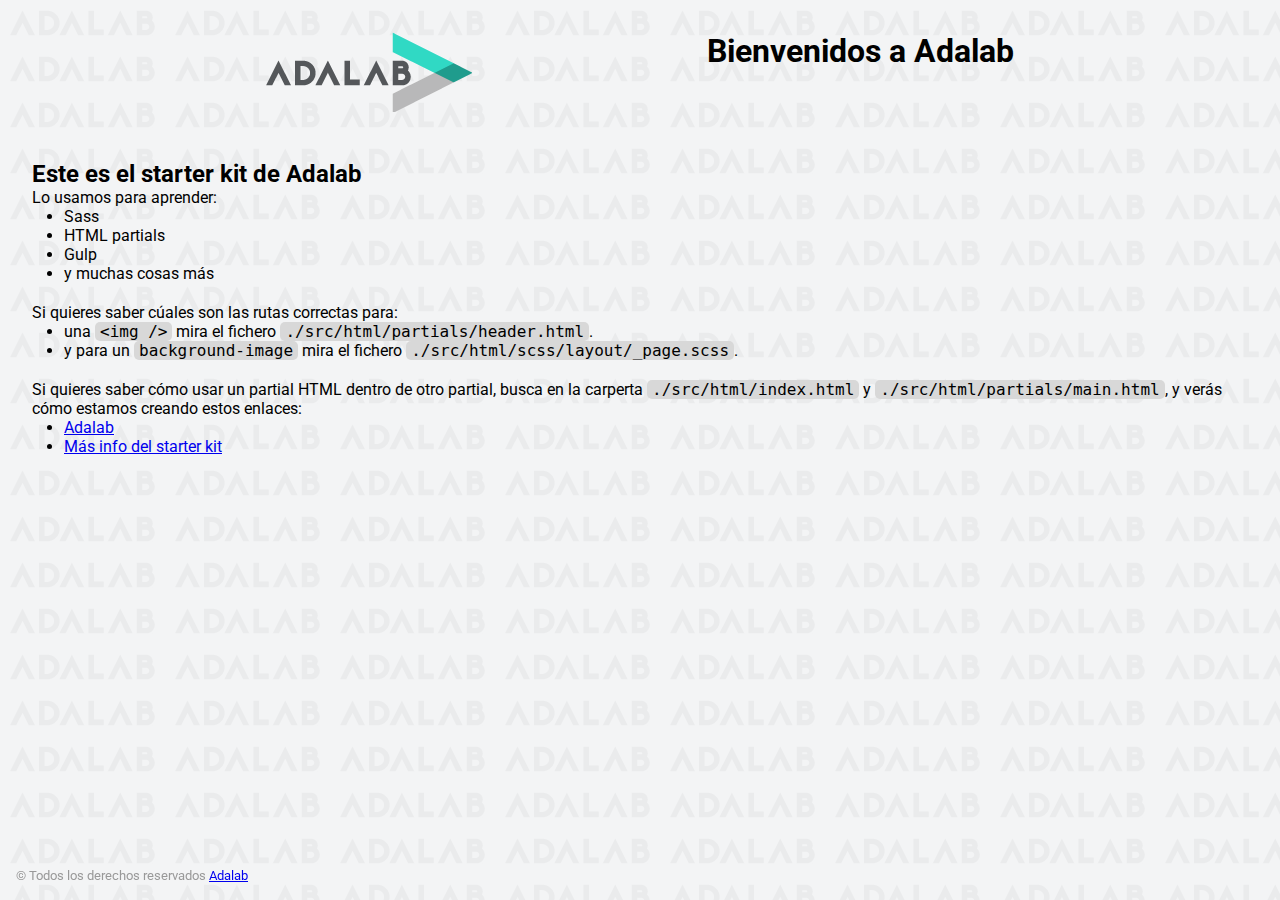
<file: docs/index.html>
<!DOCTYPE html>
<html lang="es">
  <head>
    <meta charset="UTF-8" />
    <meta name="viewport" content="width=device-width, initial-scale=1" />
    <title>Adalab Web Starter Kit</title>
    <link href="https://fonts.googleapis.com/css?family=Roboto&display=swap" rel="stylesheet" />
    <link rel="stylesheet" href="./assets/css/main.css" />
    <link rel="icon" href="./assets/images/favicon.png" />
  </head>

  <body>
    <div class="page">
      <header class="page__header">
        <img src="./assets/images/logo-adalab.png" alt="Adalab">
        <h1>Bienvenidos a Adalab</h1>
      </header>

      <main class="page__main">
        <h2>Este es el starter kit de Adalab</h2>
        <p>Lo usamos para aprender:</p>
        <ul class="main__list">
          <li>Sass</li>
          <li>HTML partials</li>
          <li>Gulp</li>
          <li>y muchas cosas más</li>
        </ul>
        <p>Si quieres saber cúales son las rutas correctas para:</p>
        <ul class="main__list">
          <li>
            una <code class="code">&lt;img /&gt;</code> mira el fichero
            <code class="code">./src/html/partials/header.html</code>.
          </li>
          <li>
            y para un <code class="code">background-image</code> mira el fichero
            <code class="code">./src/html/scss/layout/_page.scss</code>.
          </li>
        </ul>
        <p>
          Si quieres saber cómo usar un partial HTML dentro de otro partial, busca en la carperta
          <code class="code">./src/html/index.html</code> y
          <code class="code">./src/html/partials/main.html</code>, y verás cómo estamos creando estos
          enlaces:
        </p>
        <ul class="main__list">
          <li>
            <a class="link__adalab" href="https://adalab.es">Adalab</a>

          </li>
          <li>
            <a class="" href="./more-info.html">Más info del starter kit</a>

          </li>
        </ul>
      </main>

      <footer class="page__footer">
        <small>
          &copy; Todos los derechos reservados
          <a class="link__adalab" href="https://adalab.es">Adalab</a>

        </small>
      </footer>

    </div>
    <script src="./assets/js/main.js"></script>
  </body>
</html>
</file>
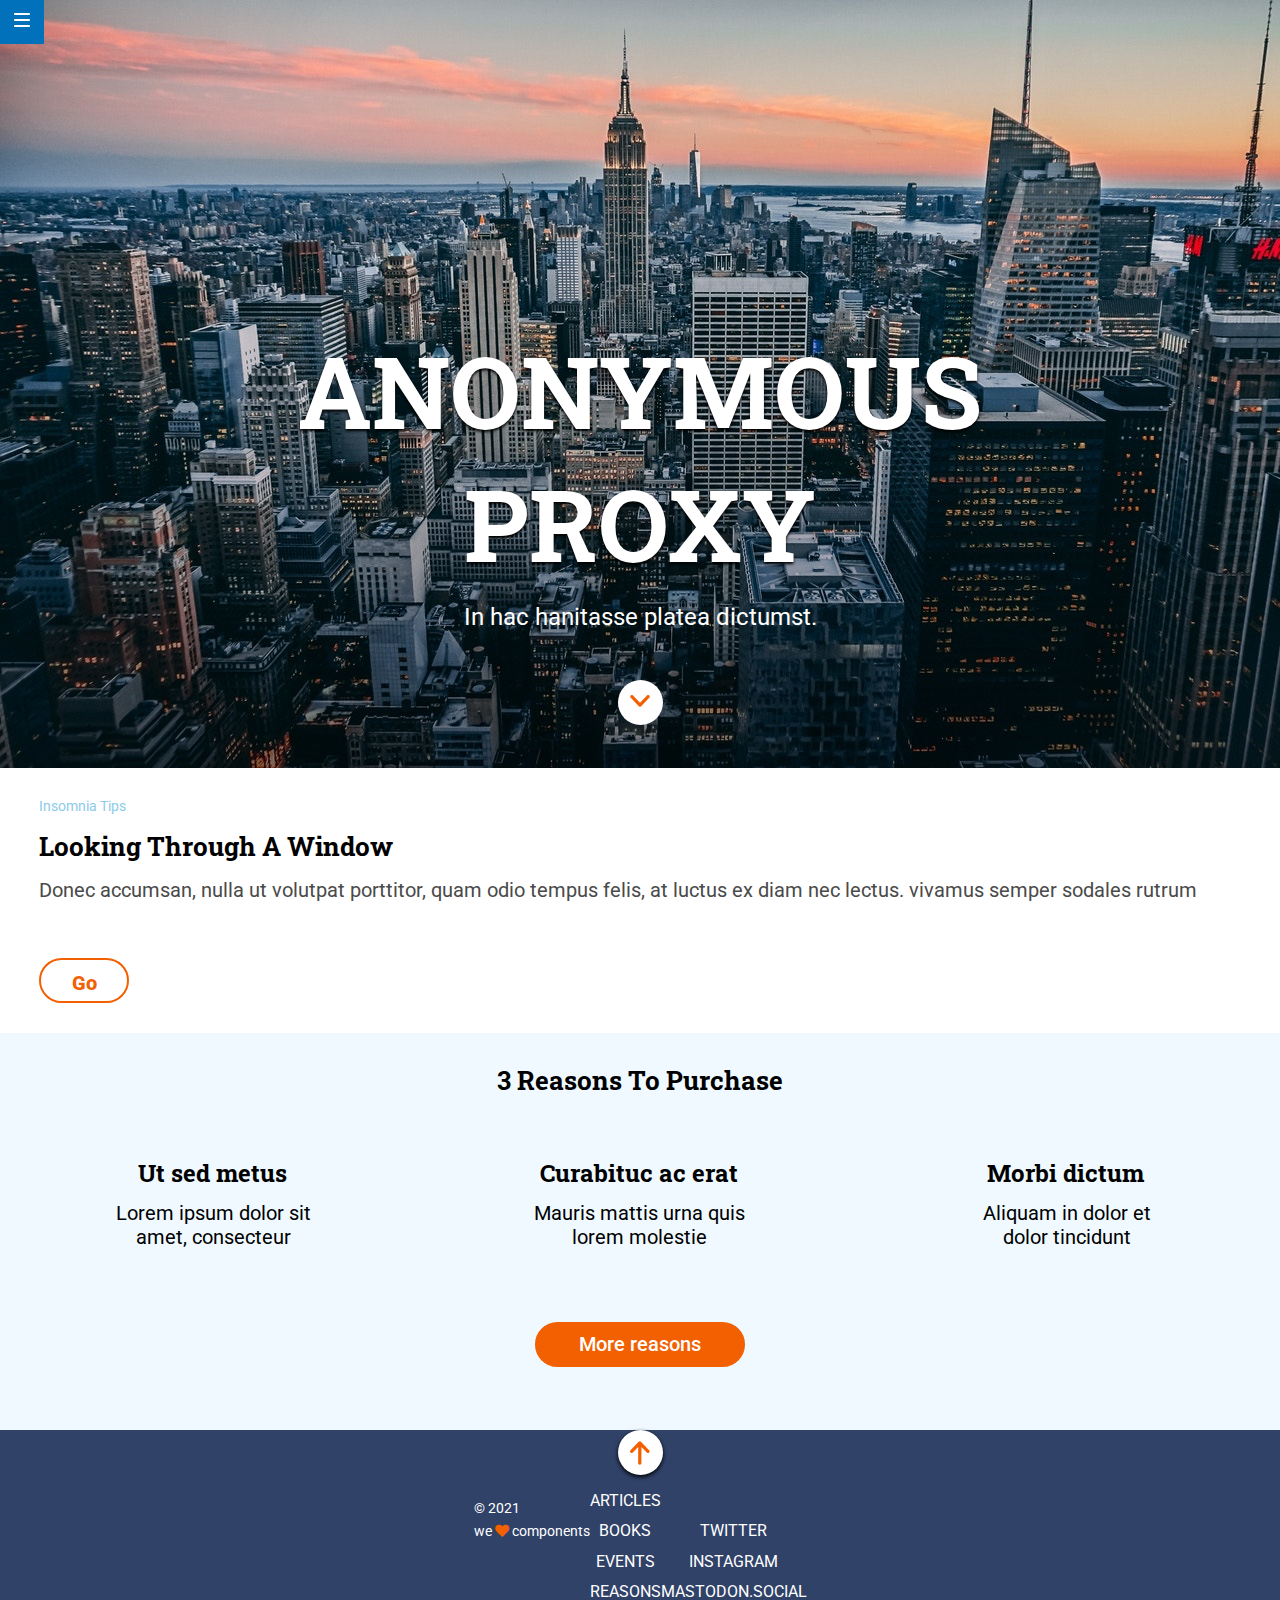
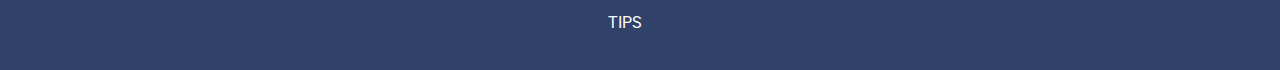
<file: public/index.html>
<!DOCTYPE html>
<html lang="es">
  <head>
    <meta charset="UTF-8" />
    <meta name="viewport" content="width=device-width, initial-scale=1" />
    <title>Proyecto final</title>
    <!-- this style is for texts -->
    <link rel="preconnect" href="https://fonts.googleapis.com" />
    <link rel="preconnect" href="https://fonts.gstatic.com" crossorigin />
    <link
      href="https://fonts.googleapis.com/css2?family=Roboto:wght@400;500&display=swap"
      rel="stylesheet"
    />
    <!-- this style is for tittle  -->
    <link rel="preconnect" href="https://fonts.googleapis.com" />
    <link rel="preconnect" href="https://fonts.gstatic.com" crossorigin />
    <link
      href="https://fonts.googleapis.com/css2?family=Roboto+Slab:wght@700&display=swap"
      rel="stylesheet"
    />
    <link
      rel="stylesheet"
      href="https://pro.fontawesome.com/releases/v5.10.0/css/all.css"
    />

    <!-- <link
      rel="stylesheet"
      href="https://pro.fontawesome.com/releases/v5.10.0/css/all.css"
      integrity="sha384-AYmEC3Yw5cVb3ZcuHtOA93w35dYTsvhLPVnYs9eStHfGJvOvKxVfELGroGkvsg+p"
      crossorigin="anonymous"
    /> -->
    <link rel="stylesheet" href="./assets/css/main.css" />
  </head>

  <body>
    <header class="header" id="link">
      <div class="header__container">
        <a href="https://adalab.es/"
          ><img
            src="./assets/images/ico-menu.svg"
            alt="Adalab page"
            title="Adalab page"
            class="header__container--img"
        /></a>
      </div>
      <h1 class="header__tittle">Anonymous proxy</h1>
      <h2 class="header__second--tittle">In hac hanitasse platea dictumst.</h2>
      <div class="header__scroll">
        <a href="#scroll"
          ><img
            src="./assets/images/ico-scroll-down.svg"
            alt="scroll-down"
            class="header__scroll--img"
          />
        </a>
      </div>
    </header>

    <main class="main">
      <section class="main__first">
        <small class="main__first--small">insomnia tips</small>
        <h2 class="main__firts--tittle">Looking through a window</h2>
        <p class="main__text">
          Donec accumsan, nulla ut volutpat porttitor, quam odio tempus felis, at
          luctus ex diam nec lectus. vivamus semper sodales rutrum
        </p>
        <input type="submit" value="Go" class="main__first--button" />
      </section>

      <section class="main__second">
        <h2 id="scroll" class="main__second--tittle">3 Reasons to purchase</h2>
        <article class="main__second--article1">
          <h3 class="main__second--article--tittle">ut sed metus</h3>
          <p class="main__second--article--text">
            lorem ipsum dolor sit amet, consecteur
          </p>
        </article>
        <article class="main__second--article2">
          <h3 class="main__second--article--tittle">curabituc ac erat</h3>
          <p class="main__second--article--text">
            mauris mattis urna quis lorem molestie
          </p>
        </article>
        <article class="main__second--article3">
          <h3 class="main__second--article--tittle">morbi dictum</h3>
          <p class="main__second--article--text">
            aliquam in dolor et dolor tincidunt
          </p>
        </article>
        <input type="submit" value="More reasons" class="main__second--button" />
      </section>

    </main>
    <footer class="footer">
        <a href="#link"><div class="footer__link"><img src="./assets/images/ico-arrow.svg" alt="up-arrow" class="footer__link--img" /></div></a>
        <div class="footer__container">
        <nav class="footer__container--list">
          <ul class="footter__container--list--ul1">
            <li>Articles<a href="https://adalab.es/" title="Adalab page"></a></li>
            <li>Books<a href="https://adalab.es/" title="Adalab page"></a></li>
            <li>Events<a href="https://adalab.es/" title="Adalab page"></a></li>
            <li>Reasons<a href="https://adalab.es/" title="Adalab page"></a></li>
            <li>Tips<a href="https://adalab.es/" title="Adalab page"></a></li>
          </ul>
          <ul class="footer__ container--list--ul2" >
            <li>Twitter<a href="https://adalab.es/" title="Adalab page"></a></li>
            <li>
              Instagram<a href="https://adalab.es/" title="Adalab page"></a>
            </li>
            <li>
              Mastodon.social<a href="https://adalab.es/" title="Adalab page"></a>
            </li>
          </ul>
        </nav>
        <div class="footer__container--copyright">
          <p>&#169 2021 </p>
          <p>we <i class="fas fa-heart" color="$#f26002"></i> components </p>  
        </div>
      </div>
      </footer>
  </body>
</html>
</file>
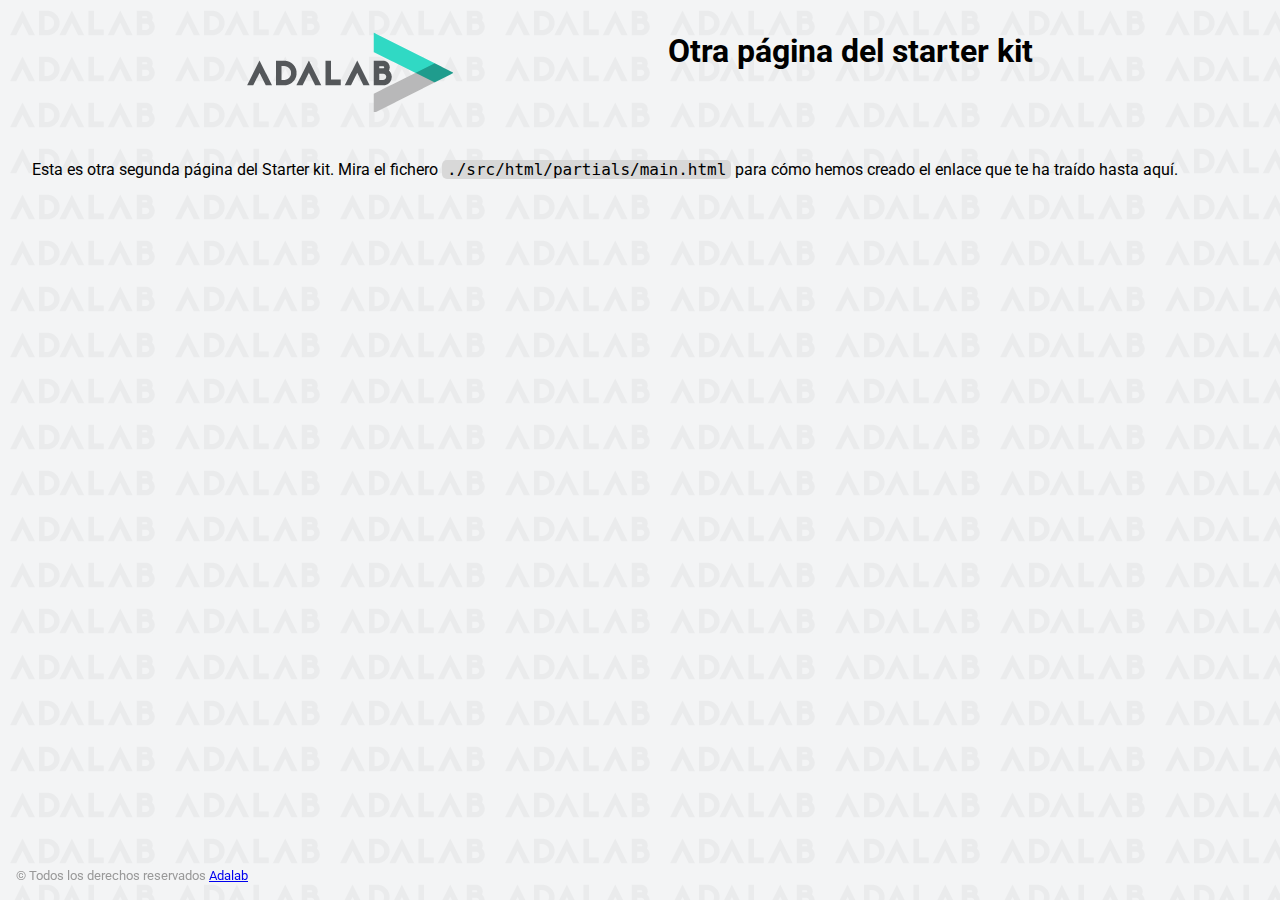
<file: docs/more-info.html>
<!DOCTYPE html>
<html lang="es">
  <head>
    <meta charset="UTF-8" />
    <meta name="viewport" content="width=device-width, initial-scale=1" />
    <title>Adalab Web Starter Kit</title>
    <link href="https://fonts.googleapis.com/css?family=Roboto&display=swap" rel="stylesheet" />
    <link rel="stylesheet" href="./assets/css/main.css" />
    <link rel="icon" href="./assets/images/favicon.png" />
  </head>

  <body>
    <div class="page">
      <header class="page__header">
        <img src="./assets/images/logo-adalab.png" alt="Adalab">
        <h1>Otra página del starter kit</h1>
      </header>

      <main>
        <p>
          Esta es otra segunda página del Starter kit. Mira el fichero
          <code class="code">./src/html/partials/main.html</code> para cómo hemos creado el enlace
          que te ha traído hasta aquí.
        </p>
      </main>
      <footer class="page__footer">
        <small>
          &copy; Todos los derechos reservados
          <a class="link__adalab" href="https://adalab.es">Adalab</a>

        </small>
      </footer>

    </div>
    <script src="./assets/js/main.js"></script>
  </body>
</html>
</file>
<file: docs/assets/css/main.css>
*{box-sizing:border-box;margin:0;padding:0}.code{font-size:16px;background:#d8d8d8;padding:0 5px;border-radius:5px}.link__adalab:hover{background-color:#099d8d;color:#fff}.link__github:hover{background-color:#CCC;color:#000}body{padding:2rem;height:100vh;background-image:url("../images/bg-adalab.png");background-color:#f3f4f5;font-family:"Roboto",sans-serif}.page__header{display:flex;justify-content:space-evenly;margin-bottom:3rem}.page__footer{position:fixed;left:0;bottom:0;width:100vw;padding:1rem;color:#999}.main__list{padding-left:2rem;padding-bottom:20px}
</file>
<file: public/assets/css/main.css>
body {
  margin: 0;
  padding: 0;
  box-sizing: border-box; }

h1,
h2,
h3,
h4,
h5,
h6,
p {
  margin: 0;
  padding: 0;
  list-style: none; }

ul {
  list-style: none;
  padding: 0; }

.header {
  height: 568px;
  width: 100%;
  background-image: url("../images/cover.jpg");
  background-position: center;
  background-position: center top;
  color: #ffffff;
  display: flex;
  flex-direction: column;
  justify-content: center;
  align-items: center;
  margin-bottom: 30px; }
  @media all and (min-width: 768px) {
    .header {
      height: 768px; } }

.header__container {
  background-color: #0271bc;
  height: 44px;
  width: 44px;
  display: flex;
  justify-content: center;
  align-items: center;
  position: fixed;
  top: 0;
  left: 0;
  z-index: 5; }

.header__container--img {
  height: 14px;
  width: 16px;
  margin: auto; }

.header__tittle {
  font-family: "Roboto Slab", serif;
  font-size: 42px;
  text-transform: uppercase;
  text-align: center;
  line-height: 55px;
  text-shadow: 0 2px 3px black;
  width: 290px;
  height: 110px;
  margin: 280px 15px 15px; }
  @media all and (min-width: 768px) {
    .header__tittle {
      font-size: 80px;
      width: 690px;
      height: 212px;
      line-height: 1.33; } }
  @media all and (min-width: 1200px) {
    .header__tittle {
      width: 730px;
      height: 264px;
      font-size: 100px; } }

.header__second--tittle {
  font-family: "Roboto", sans-serif;
  font-size: 16px;
  font-weight: normal;
  text-align: center;
  text-shadow: 0 2px 3p black;
  width: 290px;
  height: 21px;
  padding-bottom: 45px; }
  @media all and (min-width: 768px) {
    .header__second--tittle {
      width: 360px;
      height: 32px;
      font-size: 24px; } }
  @media all and (min-width: 1200px) {
    .header__second--tittle {
      width: 730px;
      height: 32px;
      font-size: 24px; } }

.header__scroll {
  background-color: #ffffff;
  width: 45px;
  height: 45px;
  border-radius: 50%;
  display: flex;
  justify-content: center;
  align-items: center; }

.header__scroll--img {
  width: 20px;
  height: 11.7px; }

.main {
  margin: auto; }

.main__first {
  margin-left: 15px;
  margin-right: 15px;
  display: flex;
  flex-direction: column;
  flex-wrap: wrap;
  justify-content: center;
  align-content: center; }
  @media all and (min-width: 768px) {
    .main__first {
      align-content: stretch;
      margin-left: 39px; } }

.main__first--small {
  color: #8ccbea;
  font-family: "Roboto", sans-serif;
  font-size: 14px;
  text-transform: capitalize;
  width: 90px;
  height: 30px;
  margin-bottom: 1px; }
  @media all and (min-width: 768px) {
    .main__first--small {
      width: 216px; } }

.main__firts--tittle {
  font-family: "Roboto Slab", serif;
  font-size: 24px;
  text-transform: capitalize;
  margin-bottom: 15px;
  font-weight: bold; }
  @media all and (min-width: 768px) {
    .main__firts--tittle {
      font-size: 26px; } }

.main__text {
  font-family: "Roboto", sans-serif;
  color: #4a4a4a;
  font-size: 18px;
  width: 290px;
  height: 100px; }
  @media all and (min-width: 768px) {
    .main__text {
      font-size: 20px;
      height: 60px;
      width: 100%; } }

.main__first--button {
  width: 76px;
  height: 45px;
  border: solid 2px #f26002;
  border-radius: 22.5px;
  background-color: #ffffff;
  margin-bottom: 45px;
  font-family: "Roboto", sans-serif;
  color: #f26002;
  font-size: 20px;
  line-height: 2.25;
  font-weight: 800; }
  .main__first--button:hover {
    border: solid 2px #304268;
    color: #304268;
    transition: color ease 1.5s, border-color ease 1.5s; }
  @media all and (min-width: 768px) {
    .main__first--button {
      margin-top: 20px;
      margin-bottom: 30px;
      width: 90px; } }

.main__second {
  background-color: #eff9ff;
  width: 100%;
  height: 624px;
  display: grid;
  grid-template-columns: 1fr 1fr 1fr 1f;
  grid-template-rows: 20% 20% 20% 20% 20%; }
  @media all and (min-width: 768px) {
    .main__second {
      height: 397px; } }

.main__second--tittle {
  grid-column: span 3;
  width: 290px;
  height: 30px;
  font-family: "Roboto Slab", serif;
  font-size: 24px;
  text-align: center;
  margin: auto;
  margin-top: 30px;
  text-transform: capitalize; }
  @media all and (min-width: 768px) {
    .main__second--tittle {
      width: 450px;
      height: 45px;
      font-size: 26px; } }

.main__second--article1 {
  grid-column: span 3;
  text-align: center;
  margin: auto;
  margin-bottom: 45px; }
  .main__second--article1 :first-letter {
    text-transform: uppercase; }
  @media all and (min-width: 768px) {
    .main__second--article1 {
      grid-column: span 1; } }

.main__second--article2 {
  grid-column: span 3;
  text-align: center;
  margin: auto;
  margin-bottom: 45px; }
  .main__second--article2 :first-letter {
    text-transform: uppercase; }
  @media all and (min-width: 768px) {
    .main__second--article2 {
      grid-column: span 1; } }

.main__second--article3 {
  grid-column: span 3;
  text-align: center;
  margin: auto;
  margin-bottom: 45px; }
  .main__second--article3 :first-letter {
    text-transform: uppercase; }
  @media all and (min-width: 768px) {
    .main__second--article3 {
      grid-column: span 1; } }

.main__second--article--tittle {
  width: 184px;
  height: 30px;
  font-family: "Roboto Slab", serif;
  font-size: 18px;
  font-weight: bold; }
  @media all and (min-width: 768px) {
    .main__second--article--tittle {
      width: 210px;
      font-size: 24px;
      margin-top: 45px; } }

.main__second--article--text {
  width: 180px;
  height: 63px;
  font-family: "Roboto", sans-serif;
  font-size: 18px; }
  @media all and (min-width: 768px) {
    .main__second--article--text {
      width: 212.3px;
      height: 68px;
      font-size: 20px;
      margin-top: 14px;
      margin-bottom: 60px; } }

.main__second--button {
  grid-column: span 3;
  width: 184px;
  height: 45px;
  border-radius: 22.5px;
  background-color: #f26002;
  border: solid 2px #f26002;
  color: #ffffff;
  font-family: "Roboto", sans-serif;
  font-size: 20px;
  font-weight: 500;
  margin: auto;
  margin-bottom: 60px; }
  .main__second--button:hover {
    border: solid 2px #304268;
    background-color: #304268;
    transition: background-color ease 1.5s, border-color ease 1.5s; }
  @media all and (min-width: 768px) {
    .main__second--button {
      width: 210px;
      margin-top: 130px; } }

.footer {
  width: 100%;
  height: 465px;
  background-color: #304268;
  color: #ffffff;
  display: flex;
  flex-direction: column;
  justify-content: space-around;
  align-items: center; }
  @media all and (min-width: 768px) {
    .footer {
      height: 240px; } }

.footer__link {
  background-color: #ffffff;
  width: 45px;
  height: 45px;
  border-radius: 50%;
  display: flex;
  justify-content: center;
  align-items: center;
  transform: translate(0, -40px);
  box-shadow: 0 2px 4px 0 black; }
  @media all and (min-width: 768px) {
    .footer__link {
      transform: translate(0, 0); } }

.footer__link--img {
  width: 20.6px;
  height: 24px; }

.footer__container {
  display: flex;
  flex-direction: column;
  transform: translate(0, -50px);
  text-align: center; }
  @media all and (min-width: 768px) {
    .footer__container {
      flex-direction: row-reverse;
      align-items: baseline;
      justify-content: space-between;
      align-content: space-around;
      margin-top: 45px; } }

.footer__container--list {
  font-family: "Roboto", sans-serif;
  font-size: 16px;
  text-align: center;
  text-transform: uppercase;
  line-height: 1.9;
  margin-top: 37px;
  margin: auto; }
  @media all and (min-width: 768px) {
    .footer__container--list {
      display: flex;
      flex-direction: row;
      align-items: center; } }

.footer__container--list--ul1 {
  margin-bottom: 30px; }
  @media all and (min-width: 768px) {
    .footer__container--list--ul1 {
      width: 210vw;
      height: 150vh; } }

.footer__container--list--ul2 {
  margin-bottom: 30px; }
  @media all and (min-width: 768px) {
    .footer__container--list--ul2 {
      width: 210px;
      height: 90px; } }

.footer__container--copyright {
  text-align: center;
  font-family: "Roboto", sans-serif;
  font-size: 14px;
  display: flex;
  flex-direction: column;
  margin-top: 30px; }
  @media all and (min-width: 768px) {
    .footer__container--copyright {
      align-items: flex-start; } }

.fa-heart {
  color: #f26002;
  font-size: 14px;
  line-height: 30px; }

/*# sourceMappingURL=main.css.map */
</file>
